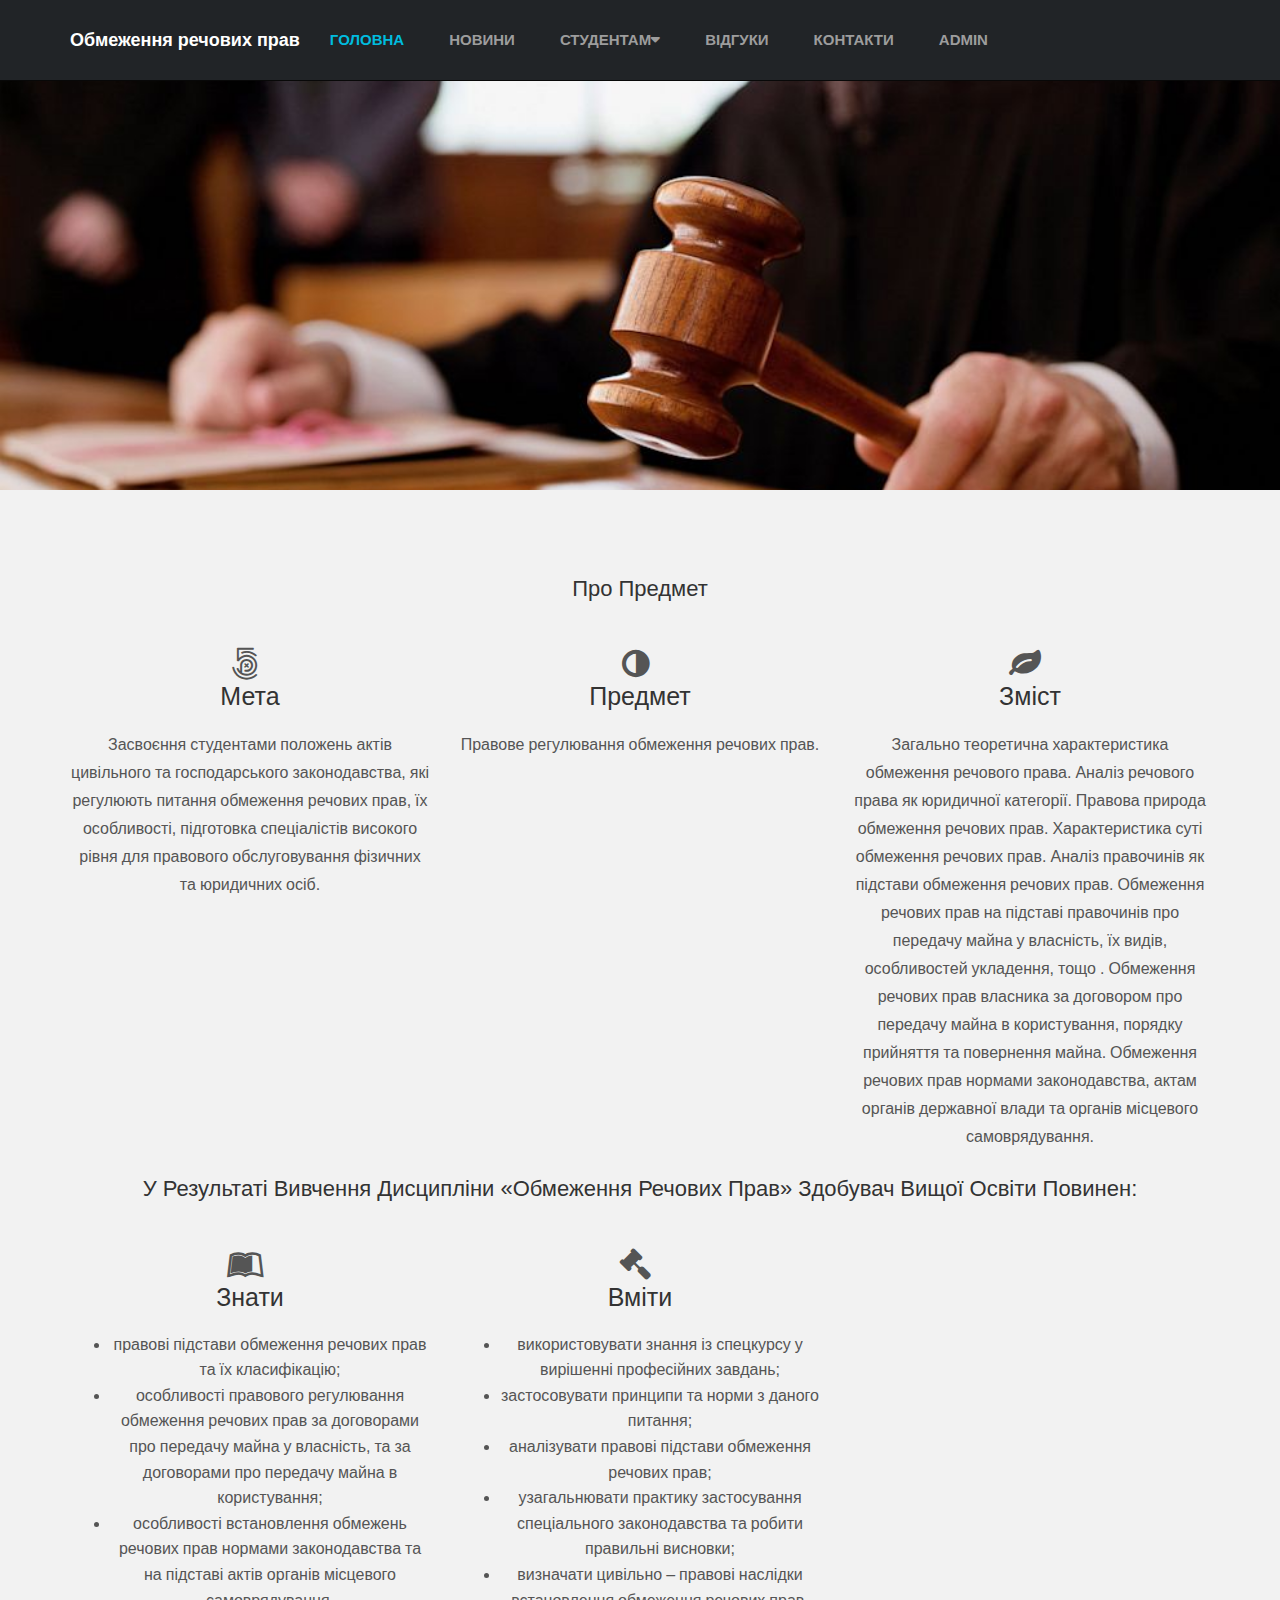
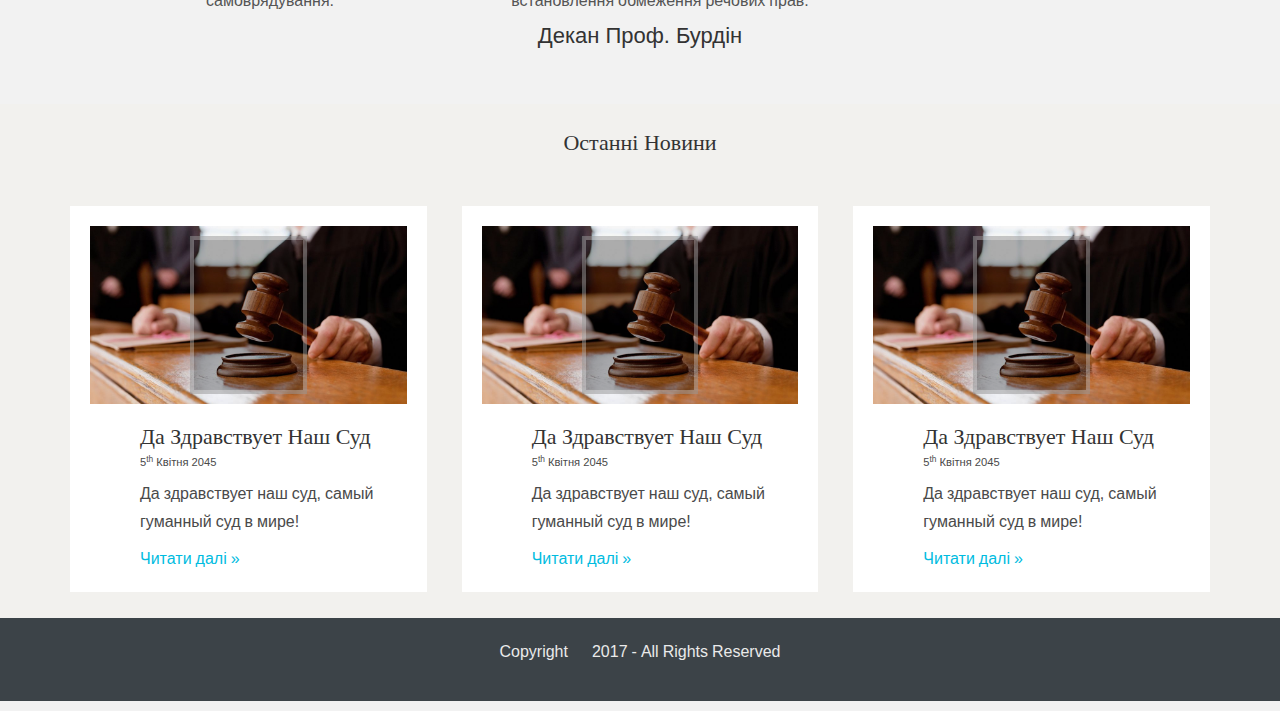
<file: index.html>
<!DOCTYPE html>

<html manifest="manifest.cache">
<head>
    <title>Обмеження речових прав</title>
    <meta charset="utf-8">
    <meta name="viewport" content="width=device-width, initial-scale=1.0, maximum-scale=1.0, user-scalable=no">

    <link href="css/bootstrap.css" rel="stylesheet" type="text/css" media="all">
    <link href="css/styles.css" rel="stylesheet" type="text/css" media="all">


</head>
<body>
<div class="navbar navbar-inverse navbar-fixed-top">
    <div class="container">
        <div class="navbar-header">
            <button type="button" class="navbar-toggle" data-toggle="collapse" data-target=".navbar-collapse">
                <span class="icon-bar"></span>
                <span class="icon-bar"></span>
                <span class="icon-bar"></span>
            </button>
            <a class="navbar-brand" href="#">Обмеження речових прав</a>
        </div>
        <div class="navbar-collapse collapse">
            <ul class="nav navbar-nav ">
                <li class="active"><a href="index.html">Головна</a></li>
                <li><a href="news.html">Новини</a></li>
                <li><a class="drop" href="#">Студентам</a>
                    <ul class="nav navbar-nav">
                        <li><a href="study_plan.html">Програма</a></li>
                        <li><a href="#">Лабораторні</a></li>
                        <li><a href="#">Література</a></li>
                    </ul>
                </li>
                <li><a href="review.html">Відгуки</a></li>
                <li><a href="#">Контакти</a></li>
                <li><a href="admin.html">Admin</a></li>
            </ul>
        </div>
    </div>
</div>
<div id="headerwrap">
</div>
<div class="container w">
    <div class="row centered">
        <br><br>
        <h2>Про предмет</h2>
        <br>
        <div class="col-lg-4">
            <i class="fa fa-2x fa-500px rightspace-10"></i>
            <h4>Мета</h4>
            <p>Засвоєння студентами положень актів цивільного та господарського
                законодавства, які регулюють питання обмеження речових прав, їх особливості,
                підготовка спеціалістів високого рівня для правового обслуговування фізичних та
                юридичних осіб.</p>
        </div>
        <div class="col-lg-4">
            <i class="fa fa-2x fa-adjust rightspace-10"></i>
            <h4>Предмет</h4>
            <p>Правове регулювання обмеження речових прав.</p>
        </div>
        <div class="col-lg-4">
            <i class="fa fa-2x fa-leaf rightspace-10"></i>
            <h4>Зміст</h4>
            <p>Загально теоретична характеристика обмеження речового права. Аналіз
                речового права як юридичної категорії. Правова природа обмеження речових прав.
                Характеристика суті обмеження речових прав. Аналіз правочинів як підстави
                обмеження речових прав. Обмеження речових прав на підставі правочинів про
                передачу майна у власність, їх видів, особливостей укладення, тощо . Обмеження
                речових прав власника за договором про передачу майна в користування, порядку
                прийняття та повернення майна. Обмеження речових прав нормами законодавства,
                актам органів державної влади та органів місцевого самоврядування.</p>
        </div>
        <br>
        <h2>У результаті вивчення дисципліни «Обмеження речових прав» здобувач вищої
            освіти повинен:</h2>
        <br>
        <div class="col-lg-4">
            <i class="fa fa-2x fa-leanpub rightspace-10"></i>
            <h4>Знати</h4>
            <ul>
                <li> правові підстави обмеження речових прав та їх класифікацію;</li>
                <li> особливості правового регулювання обмеження речових прав за договорами
                    про передачу майна у власність, та за договорами про передачу майна в
                    користування;
                </li>
                <li> особливості встановлення обмежень речових прав нормами законодавства та на
                    підставі актів органів місцевого самоврядування.
                </li>
            </ul>
        </div>
        <div class="col-lg-4">
            <i class="fa fa-2x fa-legal rightspace-10"></i>
            <h4>Вміти</h4>
            <ul>
                <li>використовувати знання із спецкурсу у вирішенні професійних завдань;</li>
                <li>застосовувати принципи та норми з даного питання;</li>
                <li>аналізувати правові підстави обмеження речових прав;</li>
                <li>узагальнювати практику застосування спеціального законодавства та робити
                    правильні висновки;
                </li>
                <li>визначати цивільно – правові наслідки встановлення обмеження речових прав.</li>
            </ul>
        </div>
    </div>
    <center><h3>Декан проф. Бурдін</h3></center>
</div>
<div class="container w">
    <div class="row centered">

    </div>
</div>

<div class="wrapper row3">
    <section class="hoc container clear">
        <div class="center btmspace-50">
            <br>
            <h2 class="heading">Останні новини</h2>
        </div>
        <ul class="nospace group">
            <li class="one_third first">
                <article class="element">
                    <figure><img src="images/sud_0.jpg" alt="">
                        <figcaption><a href="#"><i class="fa fa-eye"></i></a></figcaption>
                    </figure>
                    <div class="excerpt">
                        <h6 class="heading">Да здравствует наш суд</h6>
                        <time datetime="2045-04-05">5<sup>th</sup> Квітня 2045</time>
                        <p>Да здравствует наш суд, самый гуманный суд в мире!</p>
                        <footer><a href="#">Читати далі &raquo;</a></footer>
                    </div>
                </article>
            </li>
            <li class="one_third">
                <article class="element">
                    <figure><img src="images/sud_0.jpg" alt="">
                        <figcaption><a href="#"><i class="fa fa-eye"></i></a></figcaption>
                    </figure>
                    <div class="excerpt">
                        <h6 class="heading">Да здравствует наш суд</h6>
                        <time datetime="2045-04-05">5<sup>th</sup> Квітня 2045</time>
                        <p>Да здравствует наш суд, самый гуманный суд в мире!</p>
                        <footer><a href="#">Читати далі &raquo;</a></footer>
                    </div>
                </article>
            </li>
            <li class="one_third">
                <article class="element">
                    <figure><img src="images/sud_0.jpg" alt="">
                        <figcaption><a href="#"><i class="fa fa-eye"></i></a></figcaption>
                    </figure>
                    <div class="excerpt">
                        <h6 class="heading">Да здравствует наш суд</h6>
                        <time datetime="2045-04-05">5<sup>th</sup> Квітня 2045</time>
                        <p>Да здравствует наш суд, самый гуманный суд в мире!</p>
                        <footer><a href="#">Читати далі &raquo;</a></footer>
                    </div>
                </article>
            </li>
        </ul>
        <br>
    </section>
</div>

<div id="f">
    <div class="container">
        <div class="row centered">
            <p>Copyright &copy; 2017 - All Rights Reserved</p>
        </div>
    </div>
</div>



<script src="js/jquery.backtotop.js"></script>
<script src="js/jquery.mobilemenu.js"></script>
<script src="js/jquery.min.js"></script>
<script src="js/bootstrap.min.js"></script>
</body>
</html>
</file>
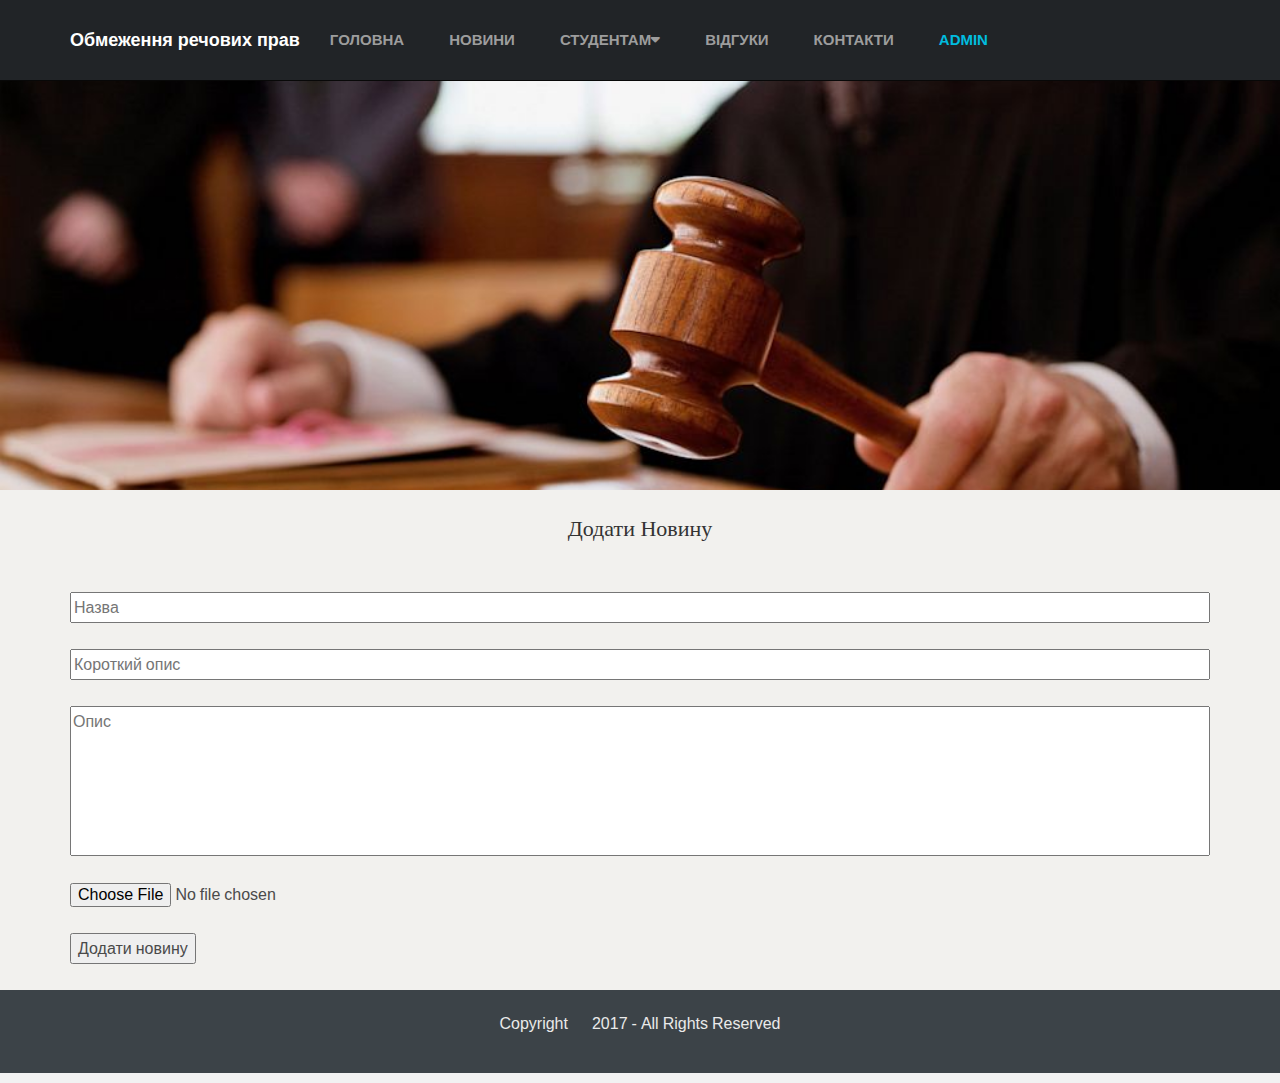
<file: admin.html>
<!DOCTYPE html>
<html>
<head>
    <meta charset="UTF-8">
    <title>Admin</title>
    <meta name="viewport" content="width=device-width, initial-scale=1.0, maximum-scale=1.0, user-scalable=no">

    <link href="css/bootstrap.css" rel="stylesheet" type="text/css" media="all">
    <link href="css/styles.css" rel="stylesheet" type="text/css" media="all">

</head><body>
<div class="navbar navbar-inverse navbar-fixed-top">
    <div class="container">
        <div class="navbar-header">
            <button type="button" class="navbar-toggle" data-toggle="collapse" data-target=".navbar-collapse">
                <span class="icon-bar"></span>
                <span class="icon-bar"></span>
                <span class="icon-bar"></span>
            </button>
            <a class="navbar-brand" href="index.html">Обмеження речових прав</a>
        </div>
        <div class="navbar-collapse collapse">
            <ul class="nav navbar-nav ">
                <li><a href="index.html">Головна</a></li>
                <li><a href="news.html">Новини</a></li>
                <li><a class="drop" href="#">Студентам</a>
                    <ul class="nav navbar-nav">
                        <li><a href="study_plan.html">Програма</a></li>
                        <li><a href="#">Лабораторні</a></li>
                        <li><a href="#">Література</a></li>
                    </ul>
                </li>
                <li><a href="review.html">Відгуки</a></li>
                <li><a href="#">Контакти</a></li>
                <li class = "active"><a href="#">Admin</a></li>
            </ul>
        </div>
    </div>
</div>
<div id="headerwrap">
</div>

<div class="wrapper row3">
    <section class="hoc container clear">
        <div class="center btmspace-50">
            <br>
            <h2 class="heading">Додати новину</h2>
        </div>
        <form>
            <input type="text" id = "namearticle" placeholder="Назва" required>
            <br>
            <input type="text" id = "shortdescription" placeholder="Короткий опис" required>
            <br>
            <textarea id="longdescription" placeholder="Опис" required></textarea>
            <br>
            <input type="file">
            <br>
            <input type="button" name="submit" value="Додати новину" onclick="AddNews()">
        </form>
        <br>
    </section>
</div>

<div id="f">
    <div class="container">
        <div class="row centered">
            <p>Copyright &copy; 2017 - All Rights Reserved</p>
        </div>
    </div>
</div>

<script src="js/jquery.backtotop.js"></script>
<script src="js/jquery.mobilemenu.js"></script>
<script src="js/jquery.min.js"></script>
<script src="js/bootstrap.min.js"></script>
<script src="js/indexeddb.js"></script>
<script src="js/admin.js"></script>

</body>
</html>
</file>
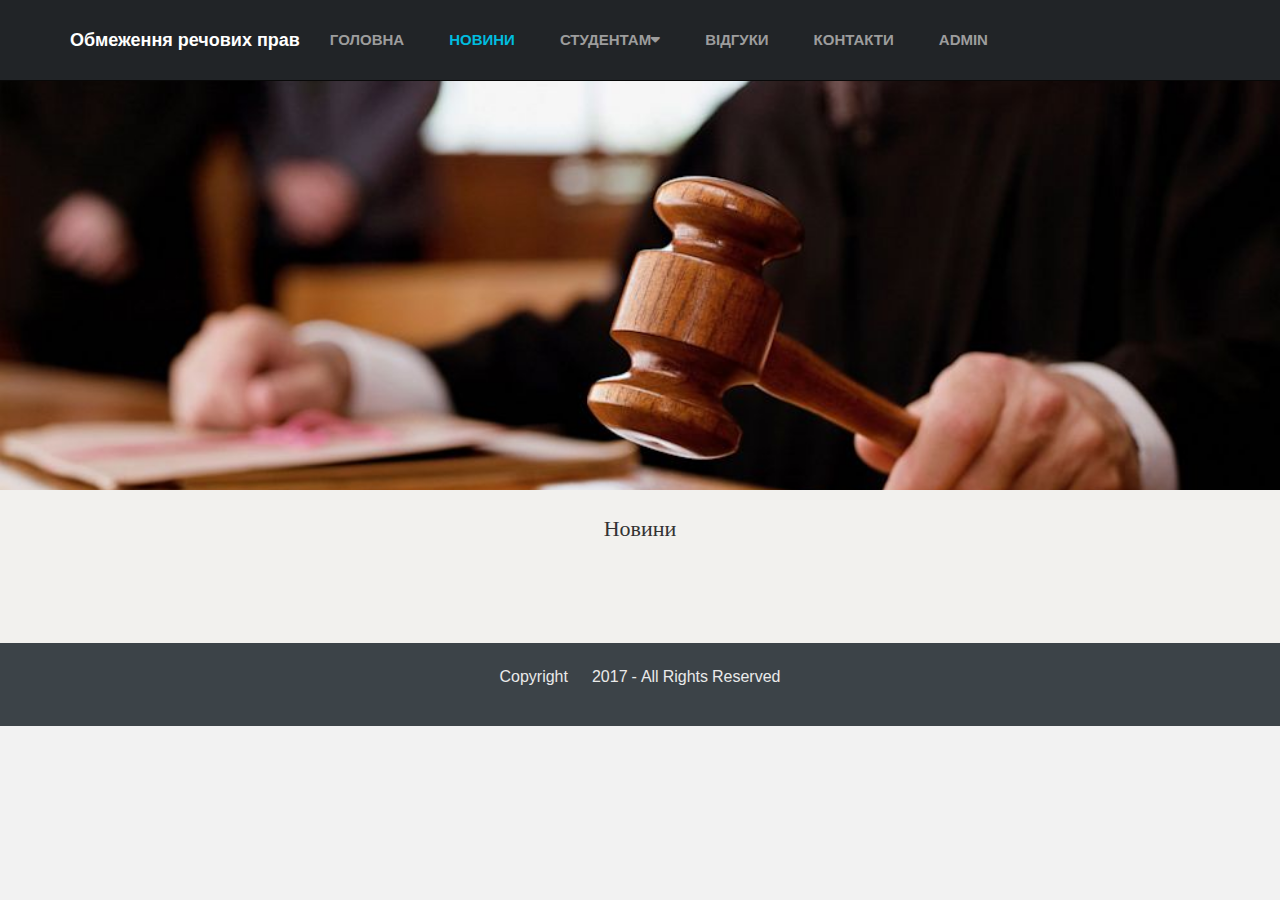
<file: news.html>
<!DOCTYPE html>

<html manifest="manifest.cache">
<head>
    <title>Новини</title>
    <meta charset="utf-8">
    <meta name="viewport" content="width=device-width, initial-scale=1.0, maximum-scale=1.0, user-scalable=no">

    <link href="css/bootstrap.css" rel="stylesheet" type="text/css" media="all">
    <link href="css/styles.css" rel="stylesheet" type="text/css" media="all">


</head>
<body>
<div class="navbar navbar-inverse navbar-fixed-top">
    <div class="container">
        <div class="navbar-header">
            <button type="button" class="navbar-toggle" data-toggle="collapse" data-target=".navbar-collapse">
                <span class="icon-bar"></span>
                <span class="icon-bar"></span>
                <span class="icon-bar"></span>
            </button>
            <a class="navbar-brand" href="index.html">Обмеження речових прав</a>
        </div>
        <div class="navbar-collapse collapse">
            <ul class="nav navbar-nav ">
                <li><a href="index.html">Головна</a></li>
                <li class="active"><a href="#">Новини</a></li>
                <li><a class="drop" href="#">Студентам</a>
                    <ul class="nav navbar-nav">
                        <li><a href="study_plan.html">Програма</a></li>
                        <li><a href="#">Лабораторні</a></li>
                        <li><a href="#">Література</a></li>
                    </ul>
                </li>
                <li><a href="review.html">Відгуки</a></li>
                <li><a href="#">Контакти</a></li>
                <li><a href="admin.html">Admin</a></li>
            </ul>
        </div>
    </div>
</div>
<div id="headerwrap">
</div>


<div class="wrapper row3">
    <section class="hoc container clear">
        <div class="center btmspace-50">
            <br>
            <h2 class="heading">Новини</h2>
        </div>
        <ul class="nospace group" id="news_list">


        </ul>
        <br>
        <br>
    </section>
</div>



<div id="f">
    <div class="container">
        <div class="row centered">
            <p>Copyright &copy; 2017 - All Rights Reserved</p>
        </div>
    </div>
</div>

<script src="js/jquery.backtotop.js"></script>
<script src="js/jquery.mobilemenu.js"></script>
<script src="js/jquery.min.js"></script>
<script src="js/bootstrap.min.js"></script>
<script src="js/indexeddb.js"></script>
<script src="js/news.js"></script>


</body>
</html>
</file>
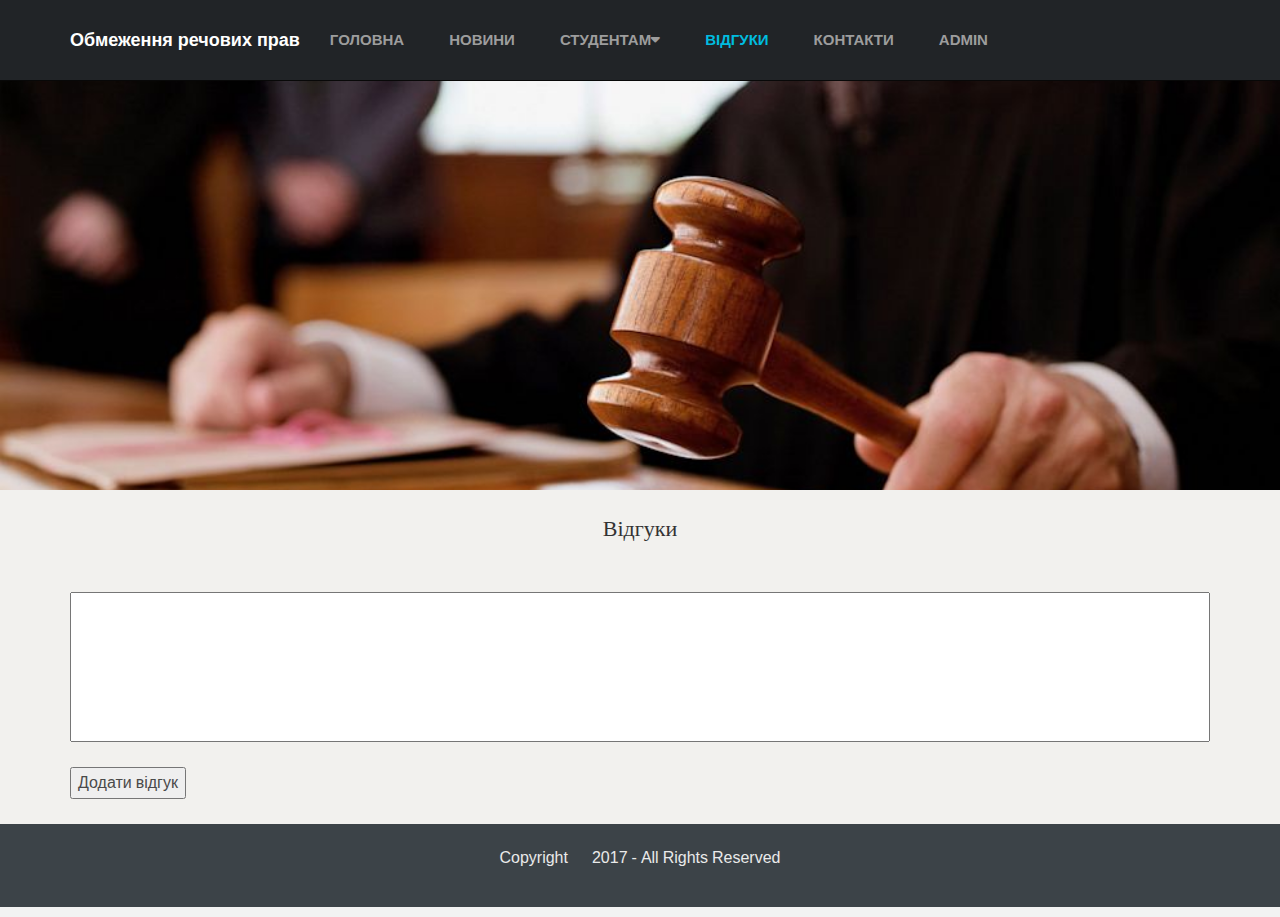
<file: review.html>
<!DOCTYPE html>
<html lang="en" manifest="manifest.cache">
<head>
    <meta charset="UTF-8">
    <title>Відгуки</title>
    <meta name="viewport" content="width=device-width, initial-scale=1.0, maximum-scale=1.0, user-scalable=no">

    <link href="css/bootstrap.css" rel="stylesheet" type="text/css" media="all">
    <link href="css/styles.css" rel="stylesheet" type="text/css" media="all">

</head><body>
<div class="navbar navbar-inverse navbar-fixed-top">
    <div class="container">
        <div class="navbar-header">
            <button type="button" class="navbar-toggle" data-toggle="collapse" data-target=".navbar-collapse">
                <span class="icon-bar"></span>
                <span class="icon-bar"></span>
                <span class="icon-bar"></span>
            </button>
            <a class="navbar-brand" href="index.html">Обмеження речових прав</a>
        </div>
        <div class="navbar-collapse collapse">
            <ul class="nav navbar-nav ">
                <li><a href="index.html">Головна</a></li>
                <li><a href="news.html">Новини</a></li>
                <li><a class="drop" href="#">Студентам</a>
                    <ul class="nav navbar-nav">
                        <li><a href="study_plan.html">Програма</a></li>
                        <li><a href="#">Лабораторні</a></li>
                        <li><a href="#">Література</a></li>
                    </ul>
                </li>
                <li class="active"><a href="#">Відгуки</a></li>
                <li><a href="#">Контакти</a></li>
                <li><a href="admin.html">Admin</a></li>
            </ul>
        </div>
    </div>
</div>
<div id="headerwrap">
</div>

<div class="wrapper row3">
    <section class="hoc container clear">
        <div class="center btmspace-50">
            <br>
            <h2 class="heading">Відгуки</h2>
        </div>

        <div id="comments">
        <ul id = "list">

        </ul>
        </div>

        <form>
            <div class="block clear">
                <textarea class="long2" id="longdescription" required></textarea>
                <br>
                <input id ="btn1" type="button" name="submit" value="Додати відгук" onclick="AddReview()">
            </div>
        </form>
        <br>
    </section>
</div>


<div id="f">
    <div class="container">
        <div class="row centered">
            <p>Copyright &copy; 2017 - All Rights Reserved</p>
        </div>
    </div>
</div>




<script src="js/jquery.backtotop.js"></script>
<script src="js/jquery.mobilemenu.js"></script>
<script src="js/jquery.min.js"></script>
<script src="js/bootstrap.min.js"></script>
<script src="js/indexeddb.js"></script>
<script src="js/review.js"></script>

</body>
</html>
</file>
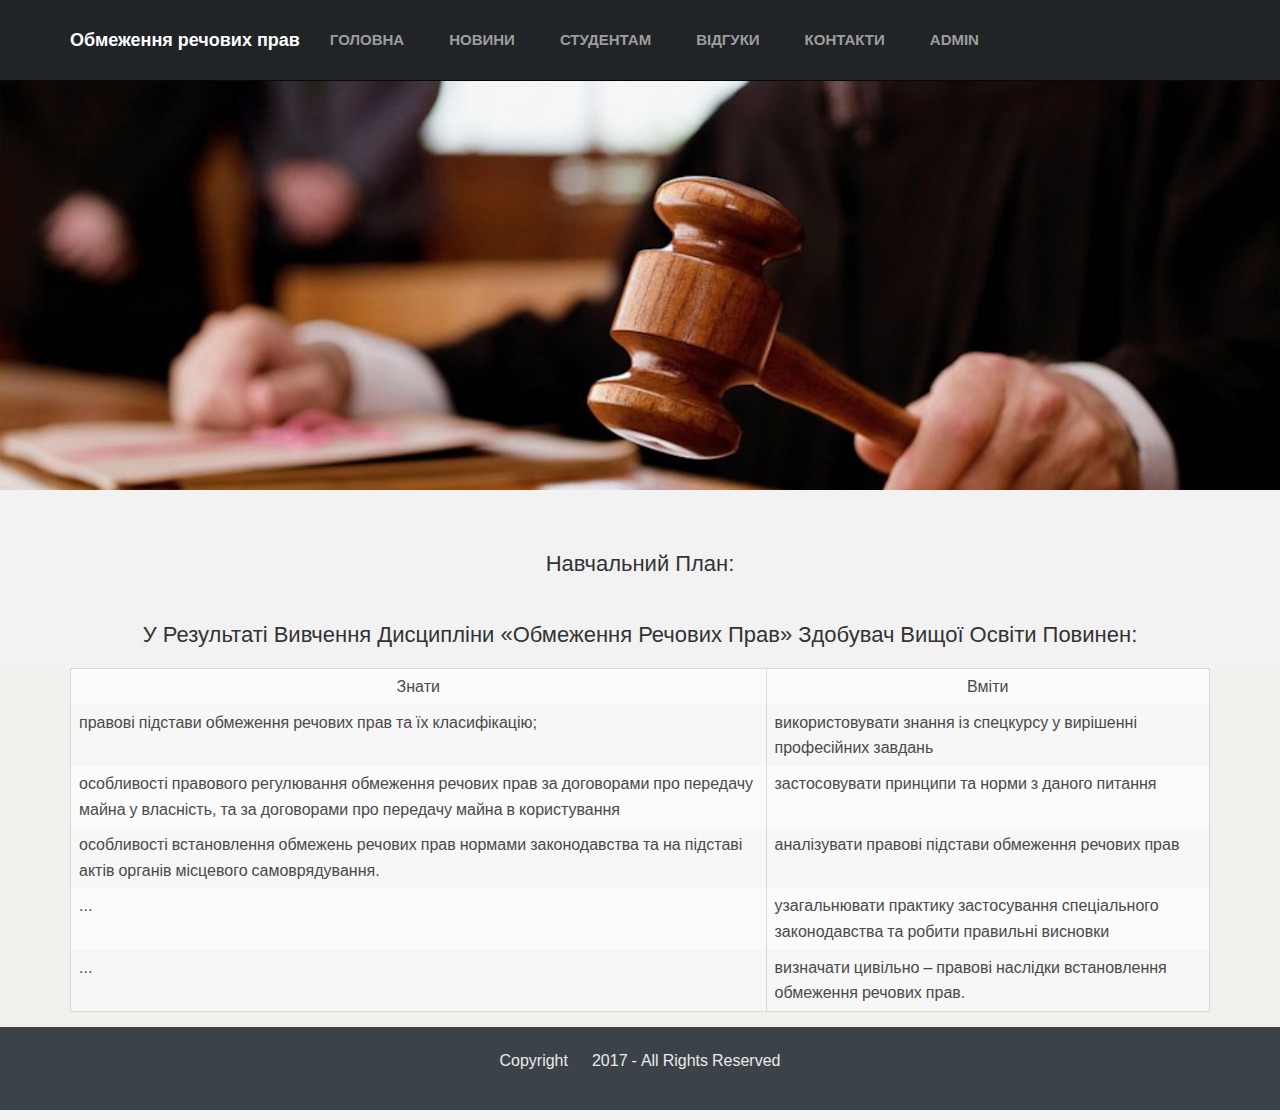
<file: study_plan.html>
<!DOCTYPE html>

<html manifest="manifest.cache">
<head>
    <title>Навчальний план</title>
    <meta charset="utf-8">
    <meta name="viewport" content="width=device-width, initial-scale=1.0, maximum-scale=1.0, user-scalable=no">

    <link href="css/bootstrap.css" rel="stylesheet" type="text/css" media="all">
    <link href="css/styles.css" rel="stylesheet" type="text/css" media="all">


</head>
<body>
<div class="navbar navbar-inverse navbar-fixed-top">
    <div class="container">
        <div class="navbar-header">
            <button type="button" class="navbar-toggle" data-toggle="collapse" data-target=".navbar-collapse">
                <span class="icon-bar"></span>
                <span class="icon-bar"></span>
                <span class="icon-bar"></span>
            </button>
            <a class="navbar-brand" href="index.html">Обмеження речових прав</a>
        </div>
        <div class="navbar-collapse collapse">
            <ul class="nav navbar-nav ">
                <li><a href="index.html">Головна</a></li>
                <li><a href="news.html">Новини</a></li>
                <li class="dropdown"><a href="#">Студентам</a>
                    <ul class="nav navbar-nav">
                        <li class="active"><a href="#">Програма</a></li>
                        <li><a href="#">Лабораторні</a></li>
                        <li><a href="#">Література</a></li>
                    </ul>
                </li>
                <li><a href="review.html">Відгуки</a></li>
                <li><a href="#">Контакти</a></li>
                <li><a href="admin.html">Admin</a></li>
            </ul>
        </div>
    </div>
</div>
<div id="headerwrap">
</div>

<div class="container w">
    <div class="row centered">
        <br>
        <h2>Навчальний план:</h2>
        <br>
        <h2>У результаті вивчення дисципліни «Обмеження речових прав» здобувач вищої
            освіти повинен:</h2>
    </div>
</div>

<div class="wrapper row3">
    <section class="hoc container clear">
       <table>
           <tr>

               <td><center>Знати</center></td>
               <td><center>Вміти</center></td>
           </tr><tr>

           <td>правові підстави обмеження речових прав та їх класифікацію;</td>
           <td>використовувати знання із спецкурсу у вирішенні професійних завдань</td>
       </tr><tr>

           <td>особливості правового регулювання обмеження речових прав за договорами
               про передачу майна у власність, та за договорами про передачу майна в
               користування</td>
           <td>застосовувати принципи та норми з даного питання</td>
       </tr><tr>

           <td>особливості встановлення обмежень речових прав нормами законодавства та на
               підставі актів органів місцевого самоврядування.</td>
           <td>аналізувати правові підстави обмеження речових прав</td>
       </tr><tr>

           <td>...</td>
           <td>узагальнювати практику застосування спеціального законодавства та робити
               правильні висновки</td>
       </tr><tr>

               <td>...</td>
               <td>визначати цивільно – правові наслідки встановлення обмеження речових прав.</td>
           </tr>
       </table>
    </section>
</div>

<div id="f">
    <div class="container">
        <div class="row centered">
            <p>Copyright &copy; 2017 - All Rights Reserved</p>
        </div>
    </div>
</div>



<script src="js/jquery.backtotop.js"></script>
<script src="js/jquery.mobilemenu.js"></script>
<script src="js/jquery.min.js"></script>
<script src="js/bootstrap.min.js"></script>
</body>
</html>
</file>
<file: css/styles.css>
@import url("fontawesome-4.5.0.min.css");
@import url("framework.css");

body{
    background-color: #f2f2f2;
    font-family: "FontAwesome", sans-serif;
    font-weight: 100;
    font-size: 16px;
    color: #555;
}

h1, h2, h3, h4, h5, h6{
    font-family: "FontAwesome", sans-serif;
    font-weight: 300;
    color: #333;
}

p{
    line-height: 28px;
    margin-bottom: 25px;
}

.centered {
    text-align: center;
}

a {
    color: #00BCDF;
}

a:hover, a:focus {

    text-decoration: none;

}

.navbar{
    font-weight: 600;
    font-size: 15px;
    padding-top: 15px;
    padding-bottom: 15px;
    background-color: #212427;
}

.navbar-inverse{
    background-color: #212427;
}

.navbar-inverse .navbar-nav > .active > a {
    color: #00BCDF;
}

.navbar-inverse .navbar-brand{
    color: #FFFFFF;
    font-weight: bolder;
    font-size: 18px;
}

#headerwrap{
    background: url("../images/sud_0.jpg") no-repeat center top;
    margin-top: -10px;
    padding-top: 20px;
    text-align: center;
    min-height: 500px;
    width: 100%;

    -webkit-background-size: cover;
    -moz-background-size: cover;
    -o-background-size: cover;
}

.w {
    padding-top: 35px;
}

.w h4 {
    font-size: 25px;
}


#f {
    color: #EAEAEA;
    background-color: #3C4348;
    padding-top: 20px;
    padding-bottom: 10px;
}



#namearticle {
    width:100%;
}

#shortdescription{
    width:100%;
}

#longdescription{
    width:100%;
    min-height: 150px;
}

.table2 {
    border-color: red;
}













.navbar, #breadcrumb, .sidebar nav {
    line-height: normal;
}



/* Top Navigation */

.navbar ul {
    text-transform: uppercase;
}

.navbar ul ul {
    z-index: 9999;
    position: absolute;
    width: 180px;
    text-transform: none;
    font-weight: 400;
}

.navbar ul ul ul {
    left: 180px;
    top: 0;
}

.navbar li {
    display: inline-block;
    position: relative;
    margin: 0 15px 0 0;
    padding: 0;
}

.navbar li:last-child {
    margin-right: 0;
}

.navbar li li {
    width: 100%;
    margin: 0;
    background-color: rgba(36,33,39,0.9);
}

#navbar li a {
    display: block;
    padding: 20px 0;
}

.navbar li li a {
    border: solid;
    border-width: 0 0 1px 0;
}

.navbar .drop {
    padding-left: 15px;
}

.navbar li li a, #navbar li li .drop {
    display: block;
    margin: 0;
    padding: 10px 15px;
}

.navbar .drop::after, #navbar li li .drop::after {
    content: "\f0d7";
}

.navbar .drop::after {
    top: 25px;
    left: 5px;
}

.navbar li li .drop::after {
    top: 15px;
    left: 5px;
}

.navbar ul ul {
    visibility: hidden;
    opacity: 0;
}

.navbar ul li:hover > ul {
    visibility: visible;
    opacity: 1;
}

.navbar form {
    display: none;
    margin: 0;
    padding: 20px 0;
}

.navbar form select, #navbar form select option {
    display: block;
    cursor: pointer;
    outline: none;
}

.navbar form select {
    width: 100%;
    padding: 5px;
    border: none;
}

.navbar form select option {
    margin: 5px;
    padding: 0;
    border: none;
}

.container .sidebar nav a {
    color: inherit;
    border-color: #D7D7D7;
}

.container .sidebar nav a:hover {
    color: #00BCDF;
}

.pagination a, .pagination strong {
    border-color: #D7D7D7;
}

.pagination .current * {
    color: #FFFFFF;
    background-color: #00BCDF;
}


.navbar-inverse .navbar-nav > .active > a, .navbar-inverse .navbar-nav > .active > a:hover, .navbar-inverse .navbar-nav > .active > a:focus{
    background-color: inherit;
}

.row6, .row6 a {
    color: #EAEAEA;
    background-color: #3C4348;
}

#copyright {
    padding: 30px 0;
}

#copyright p:first-of-type {
    margin-bottom: 10px;
}

#copyright * {
    margin: 0;
    padding: 0;
}



.one_half, .one_third, .two_third, .one_quarter, .two_quarter, .three_quarter {
    display: block;
    float: none;
    width: auto;
    margin: 0 0 30px 0;
    padding: 0;
}


.one_half, .one_third, .two_third, .one_quarter, .two_quarter, .three_quarter{display:inline-block; float:left; margin:0 0 0 3.06748466257669%; list-style:none;}

.first{margin-left:0; clear:left;}

.one_quarter{width:22.69938650306748%;}
.one_third{width:31.28834355828221%;}
.one_half, .two_quarter{width:48.46625766871166%;}
.two_third{width:65.6441717791411%;}
.three_quarter{width:74.23312883435584%;}



.element {
    display: block;
    width: 100%;
    padding: 20px;
    align-content: center;

}

.element img {
    max-height: 500px;
}

.element figure {
    display: block;
    position: relative;
    margin-bottom: 20px;
    text-align: center;
}

.element figure::before {
    position: absolute;
    top: 10px;
    right: 100px;
    bottom: 10px;
    left: 100px;
    border: 4px solid;
    content: "";
    opacity: 1;
}

.element figure figcaption {
    position: absolute;
    top: 50%;
    left: 50%;
    width: 50px;
    height: 50px;
    line-height: 46px;
    margin: -25px 0 0 -25px;
    border: 2px solid;
    font-size: 18px;
    opacity: 0;
    overflow: hidden;
}

.element:hover figure::before {
    opacity: 0;
}

.element:hover figure figcaption {
    opacity: 1;
}

.element figure figcaption a {
    display: block;
}

.element .excerpt {
    padding-left: 50px;


}

.element .excerpt * {
    margin: 0;

}

.element .excerpt .heading {
}

.element .excerpt time {
    display: block;
    font-size: .8rem;
    margin-bottom: 5px;
}

.element .excerpt footer {
    margin-top: 10px;
}

.nospace{margin:0; padding:0; list-style:none;}













































/* Footer
--------------------------------------------------------------------------------------------------------------- */
#footer {
    padding: 0 0 80px 0;
}

#footer #cta {
    margin-bottom: 80px;
    padding: 30px;
    border-radius: 0 0 5px 5px;
}

#footer #cta div {
    position: relative;
    min-height: 40px;
    padding-left: 60px;
}

#footer #cta div:last-child {
    margin-bottom: 0;
}

/* Used in small devices when elements stack */
#footer #cta p {
    margin: 0;
    padding: 0;
}

#footer #cta div p:first-of-type {
    font-weight: 700;
    text-transform: uppercase;
}

#footer #cta i {
    display: block;
    position: absolute;
    top: 0;
    left: 0;
    width: 40px;
    height: 40px;
    line-height: 40px;
    margin-bottom: 10px;
    text-align: center;
    font-size: 18px;
}

#footer .title {
    margin: 0 0 50px 0;
    padding: 0;
    font-size: 1.2rem;
    text-transform: uppercase;
}

#footer .linklist li {
    display: block;
    margin-bottom: 15px;
    padding: 0 0 15px 0;
    border-bottom: 1px solid;
}

#footer .linklist li:last-child {
    margin: 0;
    padding: 0;
    border: none;
}

#footer .linklist li::before, #footer .linklist li::after {
    display: table;
    content: "";
}

#footer .linklist li, #footer .linklist li::after {
    clear: both;
}

/* Social
--------------------------------------------------------------------------------------------------------------- */
#social {
    padding: 30px 0;
    text-align: center;
}

#social div:last-child {
    margin-bottom: 0;
}

/* Used in small devices when elements stack */

#social .title {
    margin: 0 0 15px 0;
    padding: 0;
    font-size: 1.2rem;
    text-transform: uppercase;
}

#social form {
    display: block;
    position: relative;
    max-width: 90%;
    margin: 0 auto;
}

#social input, #social button {
    display: block;
    height: 36px;
    border: none;
}

#social input {
    width: 100%;
    min-width: 250px;
    padding: 5px 40px 5px 15px;
}

#social button {
    position: absolute;
    top: 1px;
    right: 1px;
    width: 32px;
    height: 34px;
    font-size: 16px;
    cursor: pointer;
}

#social button em {
    display: none;
}

/* Copyright
--------------------------------------------------------------------------------------------------------------- */
#copyright {
    padding: 30px 0;
}

#copyright * {
    margin: 0;
    padding: 0;
}

/* Transition Fade
--------------------------------------------------------------------------------------------------------------- */
*, *::before, *::after {
    transition: all .3s ease-in-out;
}

#mainav form * {
    transition: none !important;
}

/* ------------------------------------------------------------------------------------------------------------ */
/* ------------------------------------------------------------------------------------------------------------ */
/* ------------------------------------------------------------------------------------------------------------ */
/* ------------------------------------------------------------------------------------------------------------ */
/* ------------------------------------------------------------------------------------------------------------ */


/* Breadcrumb */
#breadcrumb {
    padding: 20px 0;
    border-bottom: 1px solid;
    text-align: right;
}

#breadcrumb ul {
    margin: 0;
    padding: 0;
    list-style: none;
    text-transform: uppercase;
}

#breadcrumb li {
    display: inline-block;
    margin: 0 6px 0 0;
    padding: 0;
}

#breadcrumb li a {
    display: block;
    position: relative;
    margin: 0;
    padding: 0 12px 0 0;
    font-size: 12px;
}

#breadcrumb li a::after {
    top: 3px;
    right: 0;
    content: "\f101";
}

#breadcrumb li:last-child a {
    margin: 0;
    padding: 0;
}

#breadcrumb li:last-child a::after {
    display: none;
}

/* Pagination */
.pagination {
    display: block;
    width: 100%;
    text-align: center;
    clear: both;
}

.pagination li {
    display: inline-block;
    margin: 0 2px 0 0;
}

.pagination li:last-child {
    margin-right: 0;
}

.pagination a, .pagination strong {
    display: block;
    padding: 8px 11px;
    border: 1px solid;
    background-clip: padding-box;
    font-weight: normal;
}

/* Back to Top */
#backtotop {
    z-index: 999;
    display: inline-block;
    position: fixed;
    visibility: hidden;
    bottom: 20px;
    right: 20px;
    width: 36px;
    height: 36px;
    line-height: 36px;
    font-size: 16px;
    text-align: center;
    opacity: .2;
}

#backtotop i {
    display: block;
    width: 100%;
    height: 100%;
    line-height: inherit;
}

#backtotop.visible {
    visibility: visible;
    opacity: .5;
}

#backtotop:hover {
    opacity: 1;
}

/* Tables
--------------------------------------------------------------------------------------------------------------- */
table, th, td {
    border: 1px solid;
    border-collapse: collapse;
    vertical-align: top;
}

table, th {
    table-layout: auto;
}

table {
    width: 100%;
    margin-bottom: 15px;
}

th, td {
    padding: 5px 8px;
}

td {
    border-width: 0 1px;
}

/* Gallery
--------------------------------------------------------------------------------------------------------------- */
#gallery {
    display: block;
    width: 100%;
    margin-bottom: 50px;
}

#gallery figure figcaption {
    display: block;
    width: 100%;
    clear: both;
}

#gallery li {
    margin-bottom: 30px;
}

/* Font Awesome Social Icons
--------------------------------------------------------------------------------------------------------------- */
.faico {
    margin: 0;
    padding: 0;
    list-style: none;
}

.faico li {
    display: inline-block;
    margin: 0 5px 0 0;
    padding: 0;
    line-height: normal;
}

.faico li:last-child {
    margin-right: 0;
}

.faico a {
    display: inline-block;
    width: 36px;
    height: 36px;
    line-height: 36px;
    font-size: 18px;
    text-align: center;
}

.faico a {
    color: inherit;
    background-color: #212427;
}

.faico a:hover {
    color: #FFFFFF;
}

.faicon-dribble:hover {
    background-color: #EA4C89;
}

.faicon-facebook:hover {
    background-color: #3B5998;
}

.faicon-google-plus:hover {
    background-color: #DB4A39;
}

.faicon-linkedin:hover {
    background-color: #0E76A8;
}

.faicon-pinterest:hover {
    background-color: #C8232C;
}

.faicon-rss:hover {
    background-color: #EE802F;
}

.faicon-twitter:hover {
    background-color: #00ACEE;
}

.faicon-vk:hover {
    background-color: #4E658E;
}

.faicon-youtube:hover {
    background-color: #C4302B;
}

/* ------------------------------------------------------------------------------------------------------------ */
/* ------------------------------------------------------------------------------------------------------------ */
/* ------------------------------------------------------------------------------------------------------------ */
/* ------------------------------------------------------------------------------------------------------------ */
/* ------------------------------------------------------------------------------------------------------------ */

/* Colours
--------------------------------------------------------------------------------------------------------------- */

/* IE10 + 11 Bugfix - prevents grey background */
hr, .borderedbox {
    border-color: #D7D7D7;
}

label span {
    color: #FF0000;
    background-color: inherit;
}

input:focus, textarea:focus, *:required:focus {
    border-color: #00BCDF;
}

.overlay {
    color: #FFFFFF;
    background-color: inherit;
}

.overlay::after {
    color: inherit;
    background-color: rgba(0, 0, 0, .55);
}

.btn, .btn.inverse:hover {
    color: #FFFFFF;
    background-color: #00BCDF;
    border-color: #00BCDF;
}

.btn:hover, .btn.inverse {
    color: inherit;
    background-color: transparent;
    border-color: inherit;
}

/* Rows */
.row0, .row0 a {
    color: #4A4A4A;
    background-color: #F2F1EE;
}

.row1 {
    color: #FFFFFF;
    background-color: #3C4348;
}

.row2 {
    color: #FFFFFF;
    background-color: #212427;
}

.row3 {
    color: #4A4A4A;
    background-color: #F2F1EE;
}

.row4 {
    color: #EAEAEA;
    background-color: #3C4348;
}

.row4 a:hover {
    color: inherit;
}

.row4.overlay::after {
    background-color: rgba(60, 67, 72, .85);
}

.row5 {
    color: #EAEAEA;
    background-color: #363D41;
}

.row6, .row6 a {
    color: #EAEAEA;
    background-color: #3C4348;
}

/* Header */
#header #logo * {
    color: inherit;
}

#header input, #header button {
    color: #FFFFFF;
    background-color: #212427;
}

#header button {
    color: #00BCDF;
}

/* Page Intro */
#pageintro .btn.inverse {
    color: #00BCDF;
    background-color: #FFFFFF;
    border-color: #FFFFFF;
}

#pageintro .btn.inverse:hover {
    color: #FFFFFF;
    background-color: #00BCDF;
    border-color: #00BCDF;
}

/* Content Area */
.element {
    color: inherit;
    background-color: #FFFFFF;
}

.element figure::before, .element figure figcaption {
    color: #FFFFFF;
    border-color: rgba(255, 255, 255, .3);
    background-color: rgba(0, 0, 0, .3);
}

.element figure figcaption a {
    color: inherit;
}

/* Footer */
#footer #cta {
    color: inherit;
    background-color: #363D41;
}

#footer #cta i {
    color: inherit;
    background-color: #212427;
}

#footer #cta a {
    color: #00BCDF;
    background-color: inherit;
}

#footer .linklist li {
    border-color: #212427;
}

/* Social */
#social input, #social button {
    color: #FFFFFF;
    background-color: #212427;
}

#social button {
    color: #00BCDF;
}

/* Navigation */
#mainav li a {
    color: inherit;
    background-color: inherit;
}

#mainav .active a, #mainav a:hover, #mainav li:hover > a {
    color: #00BCDF;
    background-color: inherit;
}

#mainav li li a, #mainav .active li a {
    color: #FFFFFF;
    background-color: rgba(0, 0, 0, .6);
    border-color: rgba(0, 0, 0, .6);
}

#mainav li li:hover > a, #mainav .active .active > a {
    color: #FFFFFF;
    background-color: #00BCDF;
}

#mainav form select {
    color: #FFFFFF;
    background-color: #3C4348;
}

#breadcrumb {
    border-color: #FFFFFF;
}

#breadcrumb a {
    color: inherit;
    background-color: inherit;
}

#breadcrumb li:last-child a {
    color: #00BCDF;
}

.container .sidebar nav a {
    color: inherit;
    border-color: #D7D7D7;
}

.container .sidebar nav a:hover {
    color: #00BCDF;
}

.pagination a, .pagination strong {
    border-color: #D7D7D7;
}

.pagination .current * {
    color: #FFFFFF;
    background-color: #00BCDF;
}

#backtotop {
    color: #FFFFFF;
    background-color: #00BCDF;
}

/* Tables + Comments */
table, th, td, #comments .avatar, #comments input, #comments textarea {
    border-color: #D7D7D7;
}

#comments input:focus, #comments textarea:focus, #comments *:required:focus {
    border-color: #00BCDF;
}

th {
    color: #FFFFFF;
    background-color: #373737;
}

tr, #comments li, #comments input[type="submit"], #comments input[type="reset"] {
    color: inherit;
    background-color: #FBFBFB;
}

tr:nth-child(even), #comments li:nth-child(even) {
    color: inherit;
    background-color: #F7F7F7;
}

table a, #comments a {
    background-color: inherit;
}

/* ------------------------------------------------------------------------------------------------------------ */
/* ------------------------------------------------------------------------------------------------------------ */
/* ------------------------------------------------------------------------------------------------------------ */
/* ------------------------------------------------------------------------------------------------------------ */
/* ------------------------------------------------------------------------------------------------------------ */


#review {

}




#comments ul{margin:0 0 40px 0; padding:0; list-style:none;}
#comments li{margin:0 0 10px 0; padding:15px;}
#comments .avatar{float:right; margin:0 0 10px 10px; padding:3px; border:1px solid;}
#comments address{font-weight:bold;}
#comments time{font-size:smaller;}
#comments .comcont{display:block; margin:0; padding:0;}
#comments .comcont p{margin:10px 5px 10px 0; padding:0;}

#comments form{display:block; width:100%;}
#comments input, #comments textarea{width:100%; padding:10px; border:1px solid;}
#comments textarea{overflow:auto;}
#comments div{margin-bottom:15px;}
#comments input[type="submit"], #comments input[type="reset"]{display:inline-block; width:auto; min-width:150px; margin:0; padding:8px 5px; cursor:pointer;}
</file>
